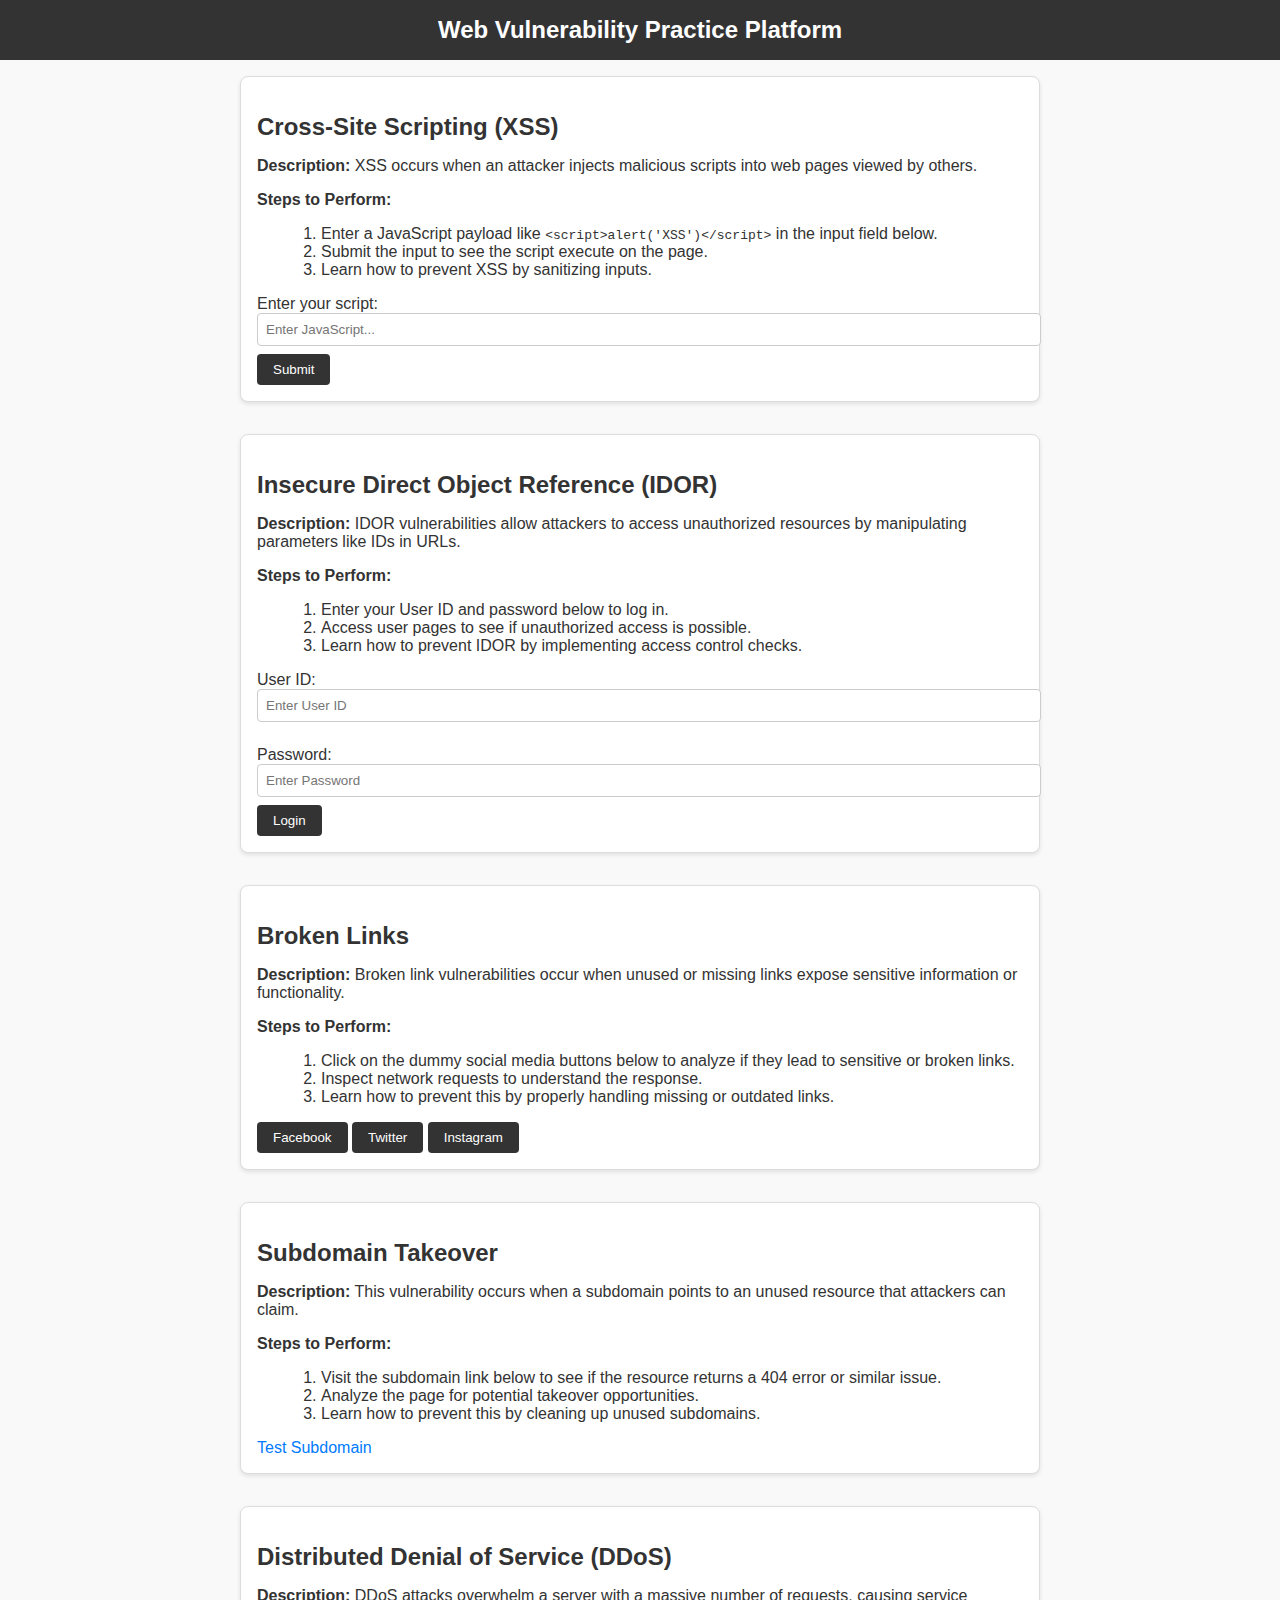
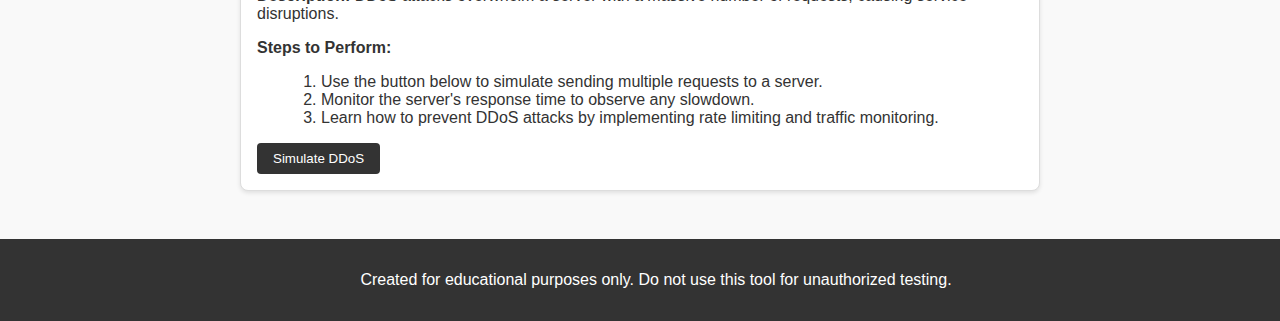
<file: index.html>
<!DOCTYPE html>
<html lang="en">
  <head>
    <meta charset="UTF-8" />
    <meta name="viewport" content="width=device-width, initial-scale=1.0" />
    <title>Web Vulnerability Practice</title>
    <link rel="stylesheet" href="styles.css" />
  </head>
  <body>
    <header>
      <h1>Web Vulnerability Practice Platform</h1>
    </header>

    <main>
      <!-- XSS Section -->
      <section id="xss-demo" class="demo-section">
        <h2>Cross-Site Scripting (XSS)</h2>
        <p>
          <strong>Description:</strong> XSS occurs when an attacker injects
          malicious scripts into web pages viewed by others.
        </p>
        <p><strong>Steps to Perform:</strong></p>
        <ol>
          <li>
            Enter a JavaScript payload like
            <code>&lt;script&gt;alert('XSS')&lt;/script&gt;</code> in the input
            field below.
          </li>
          <li>Submit the input to see the script execute on the page.</li>
          <li>Learn how to prevent XSS by sanitizing inputs.</li>
        </ol>
        <form>
          <label for="xss-input">Enter your script:</label>
          <input type="text" id="xss-input" placeholder="Enter JavaScript..." />
          <button type="button" onclick="runXSS()">Submit</button>
        </form>
        <div id="xss-output" class="output"></div>
      </section>

      <!-- IDOR Section -->
      <section id="idor-demo" class="demo-section">
        <h2>Insecure Direct Object Reference (IDOR)</h2>
        <p>
          <strong>Description:</strong> IDOR vulnerabilities allow attackers to
          access unauthorized resources by manipulating parameters like IDs in
          URLs.
        </p>
        <p><strong>Steps to Perform:</strong></p>
        <ol>
          <li>Enter your User ID and password below to log in.</li>
          <li>Access user pages to see if unauthorized access is possible.</li>
          <li>
            Learn how to prevent IDOR by implementing access control checks.
          </li>
        </ol>
        <form id="login-form" onsubmit="handleLogin(event)">
          <label for="userId">User ID:</label>
          <input type="text" id="userId" placeholder="Enter User ID" required />
          <label for="password">Password:</label>
          <input
            type="password"
            id="password"
            placeholder="Enter Password"
            required
          />
          <button type="submit">Login</button>
        </form>
      </section>

      <!-- Broken Links Section -->
      <section id="broken-link-demo" class="demo-section">
        <h2>Broken Links</h2>
        <p>
          <strong>Description:</strong> Broken link vulnerabilities occur when
          unused or missing links expose sensitive information or functionality.
        </p>
        <p><strong>Steps to Perform:</strong></p>
        <ol>
          <li>
            Click on the dummy social media buttons below to analyze if they
            lead to sensitive or broken links.
          </li>
          <li>Inspect network requests to understand the response.</li>
          <li>
            Learn how to prevent this by properly handling missing or outdated
            links.
          </li>
        </ol>
        <div class="social-buttons">
          <button class="social-button">Facebook</button>
          <button class="social-button">Twitter</button>
          <button class="social-button">Instagram</button>
        </div>
      </section>

      <!-- Subdomain Takeover Section -->
      <section id="subdomain-takeover-demo" class="demo-section">
        <h2>Subdomain Takeover</h2>
        <p>
          <strong>Description:</strong> This vulnerability occurs when a
          subdomain points to an unused resource that attackers can claim.
        </p>
        <p><strong>Steps to Perform:</strong></p>
        <ol>
          <li>
            Visit the subdomain link below to see if the resource returns a 404
            error or similar issue.
          </li>
          <li>Analyze the page for potential takeover opportunities.</li>
          <li>Learn how to prevent this by cleaning up unused subdomains.</li>
        </ol>
        <a
          href="https://vulnerable.example.com"
          target="_blank"
          class="test-link"
          >Test Subdomain</a
        >
      </section>

      <!-- DDoS Section -->
      <section id="ddos-demo" class="demo-section">
        <h2>Distributed Denial of Service (DDoS)</h2>
        <p>
          <strong>Description:</strong> DDoS attacks overwhelm a server with a
          massive number of requests, causing service disruptions.
        </p>
        <p><strong>Steps to Perform:</strong></p>
        <ol>
          <li>
            Use the button below to simulate sending multiple requests to a
            server.
          </li>
          <li>Monitor the server's response time to observe any slowdown.</li>
          <li>
            Learn how to prevent DDoS attacks by implementing rate limiting and
            traffic monitoring.
          </li>
        </ol>
        <button type="button" onclick="simulateDDoS()">Simulate DDoS</button>
        <div id="ddos-output" class="output"></div>
      </section>
    </main>

    <footer>
      <p>
        Created for educational purposes only. Do not use this tool for
        unauthorized testing.
      </p>
    </footer>
    <script src="script.js"></script>
  </body>
</html>
</file>
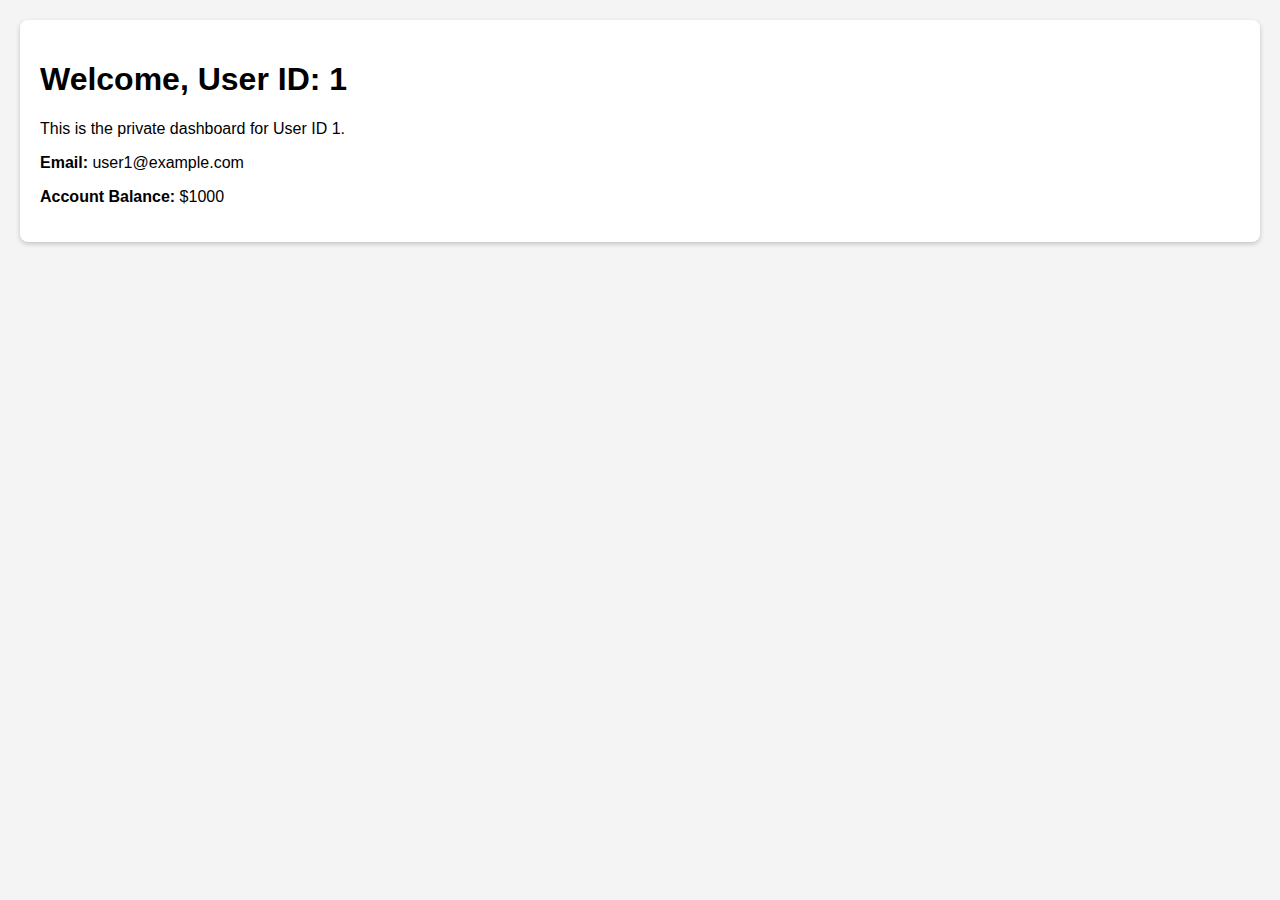
<file: user1.html>
<!DOCTYPE html>
<html lang="en">
  <head>
    <meta charset="UTF-8" />
    <meta name="viewport" content="width=device-width, initial-scale=1.0" />
    <title>User Dashboard - ID 1</title>
    <style>
      body {
        font-family: Arial, sans-serif;
        margin: 0;
        padding: 20px;
        background-color: #f4f4f4;
      }
      .dashboard {
        background: #fff;
        padding: 20px;
        border-radius: 8px;
        box-shadow: 0 2px 5px rgba(0, 0, 0, 0.2);
      }
    </style>
  </head>
  <body>
    <div class="dashboard">
      <h1>Welcome, User ID: 1</h1>
      <p>This is the private dashboard for User ID 1.</p>
      <p><strong>Email:</strong> user1@example.com</p>
      <p><strong>Account Balance:</strong> $1000</p>
    </div>
  </body>
</html>
</file>
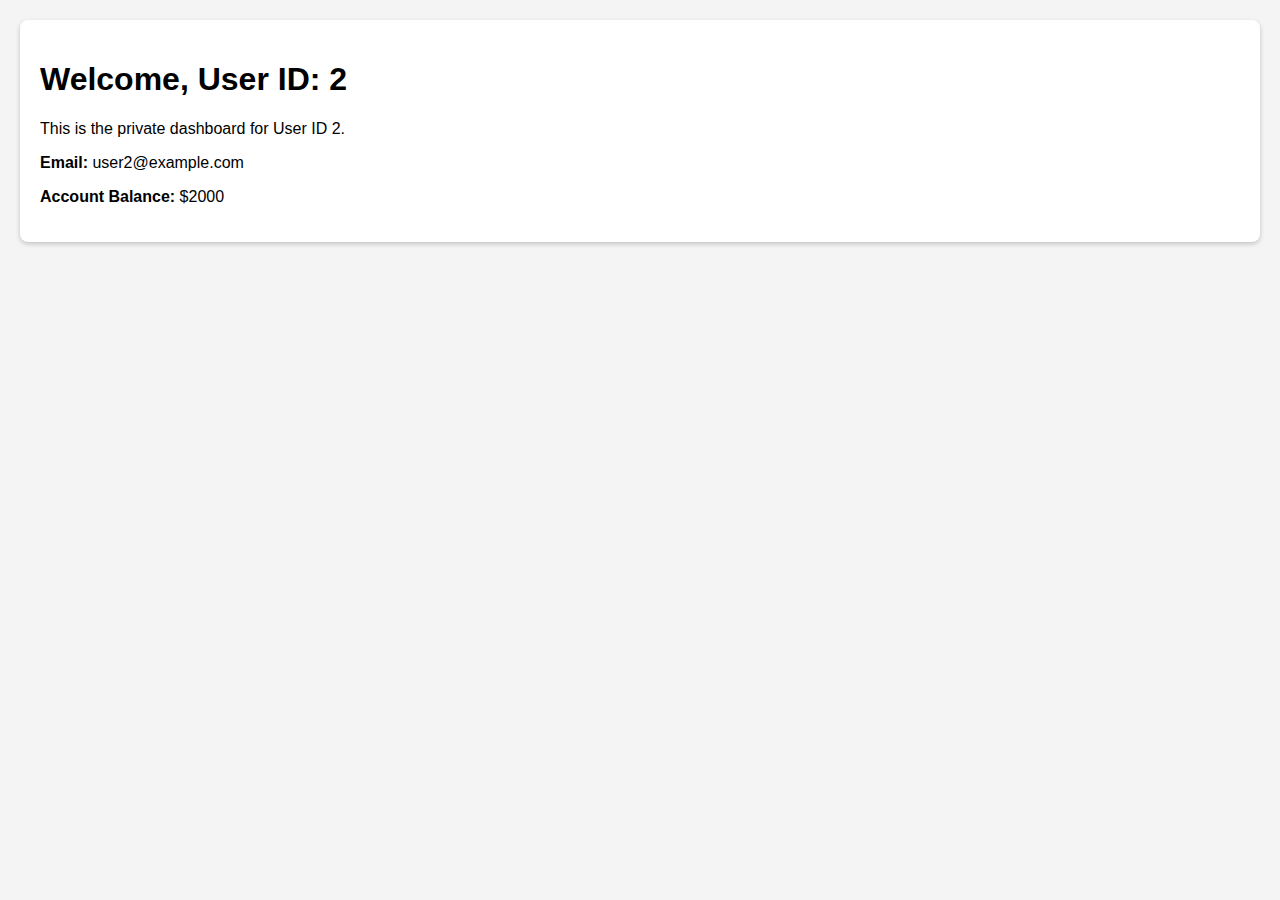
<file: user2.html>
<!DOCTYPE html>
<html lang="en">
  <head>
    <meta charset="UTF-8" />
    <meta name="viewport" content="width=device-width, initial-scale=1.0" />
    <title>User Dashboard - ID 2</title>
    <style>
      body {
        font-family: Arial, sans-serif;
        margin: 0;
        padding: 20px;
        background-color: #f4f4f4;
      }
      .dashboard {
        background: #fff;
        padding: 20px;
        border-radius: 8px;
        box-shadow: 0 2px 5px rgba(0, 0, 0, 0.2);
      }
    </style>
  </head>
  <body>
    <div class="dashboard">
      <h1>Welcome, User ID: 2</h1>
      <p>This is the private dashboard for User ID 2.</p>
      <p><strong>Email:</strong> user2@example.com</p>
      <p><strong>Account Balance:</strong> $2000</p>
    </div>
  </body>
</html>
</file>
<file: styles.css>
/* styles.css */
body {
    font-family: Arial, sans-serif;
    margin: 0;
    padding: 0;
    background-color: #f9f9f9;
    color: #333;
}

header {
    background-color: #333;
    color: white;
    padding: 1rem 0;
    text-align: center;
}

header h1 {
    margin: 0;
    font-size: 1.5rem;
}

main {
    padding: 1rem;
    max-width: 800px;
    margin: 0 auto;
}

.demo-section {
    margin-bottom: 2rem;
    padding: 1rem;
    background: #fff;
    border: 1px solid #ddd;
    border-radius: 8px;
    box-shadow: 0 2px 4px rgba(0, 0, 0, 0.1);
}

.demo-section h2 {
    color: #333;
    margin-bottom: 0.5rem;
}

ol {
    margin: 0.5rem 0 1rem 1.5rem;
}

label {
    display: block;
    margin-top: 1rem;
}

input {
    width: 100%;
    padding: 0.5rem;
    margin-bottom: 0.5rem;
    border: 1px solid #ccc;
    border-radius: 4px;
}

button {
    background-color: #333;
    color: white;
    border: none;
    padding: 0.5rem 1rem;
    border-radius: 4px;
    cursor: pointer;
}

button:hover {
    background-color: #555;
}

a.test-link {
    color: #007bff;
    text-decoration: none;
}

a.test-link:hover {
    text-decoration: underline;
}

footer {
    text-align: center;
    padding: 1rem;
    background-color: #333;
    color: white;
    position: static;
    bottom: 0;
    width: 100%;
}
</file>
